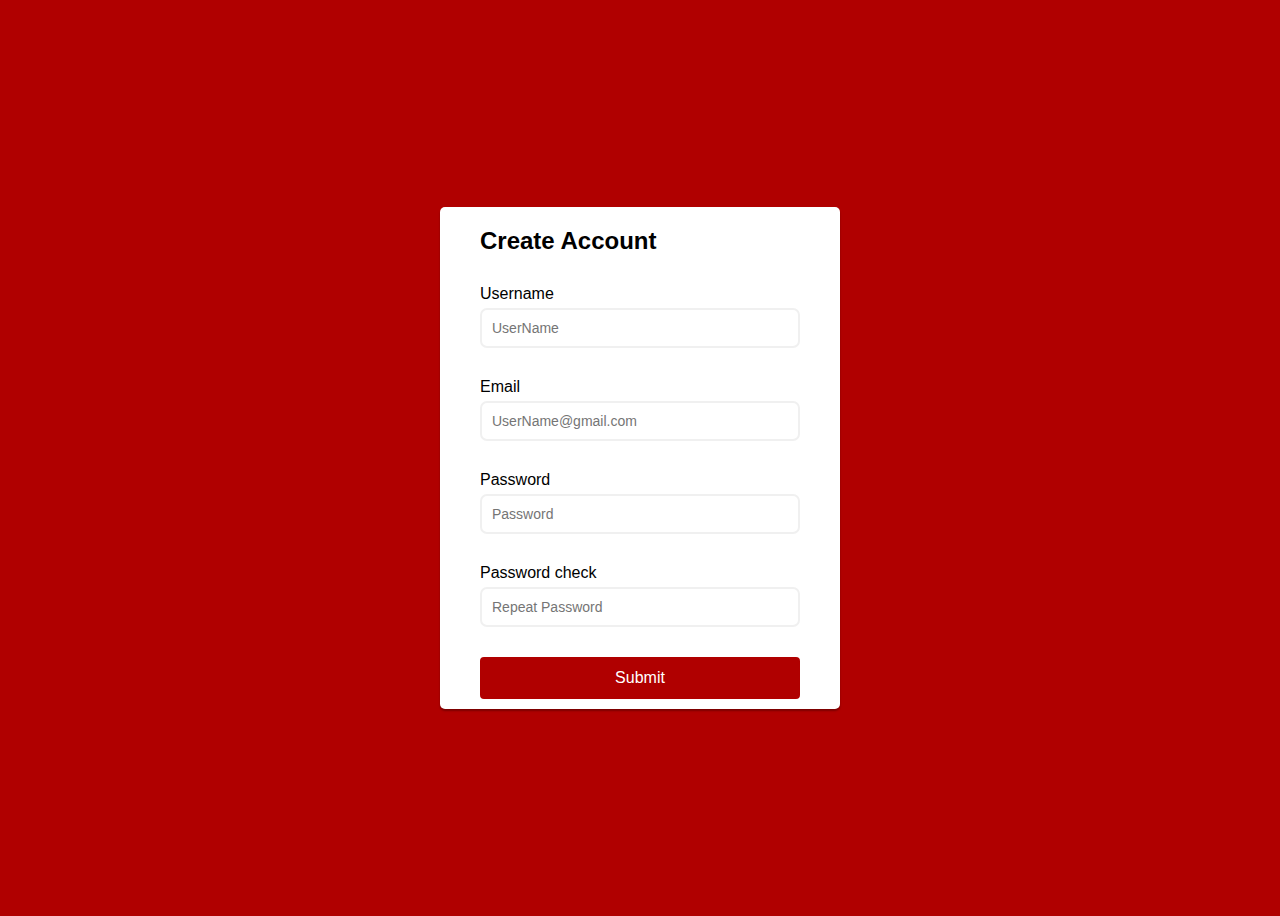
<file: LAB4TW/CreateAccount.html>
<!DOCTYPE html>
<html lang="en">
<head>
  <meta charset="UTF-8">
  <meta http-equiv="X-UA-Compatible" content="IE=edge">
  <meta name="viewport" content="width=device-width, initial-scale=1.0">
  <script src="https://cdnjs.cloudflare.com/ajax/libs/jquery/3.6.0/jquery.min.js" integrity="sha512-894YE6QWD5I59HgZOGReFYm4dnWc1Qt5NtvYSaNcOP+u1T9qYdvdihz0PPSiiqn/+/3e7Jo4EaG7TubfWGUrMQ==" crossorigin="anonymous" referrerpolicy="no-referrer"></script>
  <link rel="stylesheet" href="https://cdnjs.cloudflare.com/ajax/libs/font-awesome/5.11.2/css/all.min.css">
  <link rel="stylesheet" href="createaccount.css">
  
  <title>LemonWares</title>
</head>

<body>
  <div class="alert-succes" style="display: none"></div>
  <div class="alert-nosucces" style="display: none"> </div>
  <header>
    <div class="header"><h2>Create Account</h2></div>
    <form class="form" id="form" action="" method="post">
      <div class="form-control">
        <label> Username</label>
        <input type="text" placeholder="UserName" name="username" id="username" maxlength="30">
        <i class="fas fa-check-circle"></i>
        <i class="fas fa-exclamation-circle"></i>
        <small>Error message</small>
      </div>

      <script src="createaccount.js"></script>
   
      <div class="form-control">
        <label> Email</label>
        <input type="email" placeholder="UserName@gmail.com" name="email" id="email" maxlength="30">
        <i class="fas fa-check-circle"></i>
        <i class="fas fa-exclamation-circle"></i>
        <small>Error message</small>
      </div>

  
      <div class="form-control">
        <label> Password</label>
        <input type="password" placeholder="Password" name="password" id="password" maxlength="30">
        <i class="fas fa-check-circle"></i>
        <i class="fas fa-exclamation-circle"></i>
        <small>Error message</small>
      </div>

      
   
      <div class="form-control">
        <label> Password check</label>
        <input type="password" placeholder="Repeat Password" name="password2" id="password2">
        <i class="fas fa-check-circle"></i>
        <i class="fas fa-exclamation-circle"></i>
        <small>Error message</small>
      </div>

    
      <button type ="submit" id="submitBtn">Submit</button>
      
    </form>
  </header>
</body>
</html>
</file>
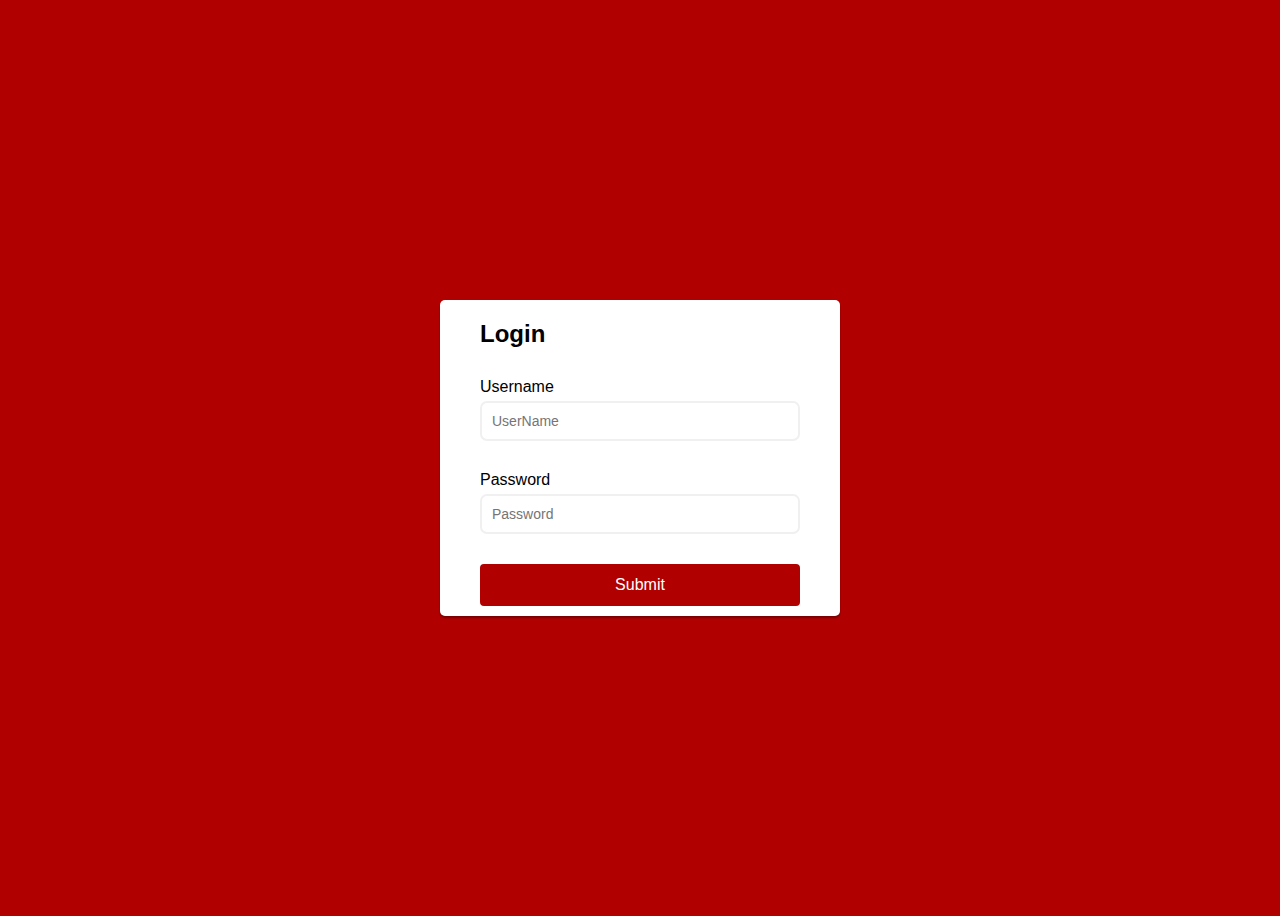
<file: LAB4TW/Login.html>
<!DOCTYPE html>
<html lang="en">
<head>
  <meta charset="UTF-8">
  <meta http-equiv="X-UA-Compatible" content="IE=edge">
  <meta name="viewport" content="width=device-width, initial-scale=1.0">
  <script src="https://cdnjs.cloudflare.com/ajax/libs/jquery/3.6.0/jquery.min.js" integrity="sha512-894YE6QWD5I59HgZOGReFYm4dnWc1Qt5NtvYSaNcOP+u1T9qYdvdihz0PPSiiqn/+/3e7Jo4EaG7TubfWGUrMQ==" crossorigin="anonymous" referrerpolicy="no-referrer"></script>
  <link rel="stylesheet" href="https://cdnjs.cloudflare.com/ajax/libs/font-awesome/5.11.2/css/all.min.css">
  <link rel="stylesheet" href="createaccount.css">
  
  <title>Cenusareasa</title>
</head>
<script src="login.js"></script>
<body>
  <div class="alert-succes" style="display: none"></div>
  <div class="alert-nosucces" style="display: none"> </div>
  <header>
    <div class="header"><h2>Login </h2></div>
    <form class="form" id="form" action="Login.php" method="POST">
      <div class="form-control">
        <label> Username</label>
        <input type="text" placeholder="UserName" name="username" id="username" maxlength="30">
        <i class="fas fa-check-circle"></i>
        <i class="fas fa-exclamation-circle"></i>
        <small>Error message</small>
      </div>

      <div class="form-control">
        <label> Password</label>
        <input type="password" placeholder="Password" name="password" id="password" maxlength="30">
        <i class="fas fa-check-circle"></i>
        <i class="fas fa-exclamation-circle"></i>
        <small>Error message</small>
      </div>
    
      <button id="submitBtn" type="submit">Submit</button>
     
    </form>
  </header>
</body>
</html>
</file>
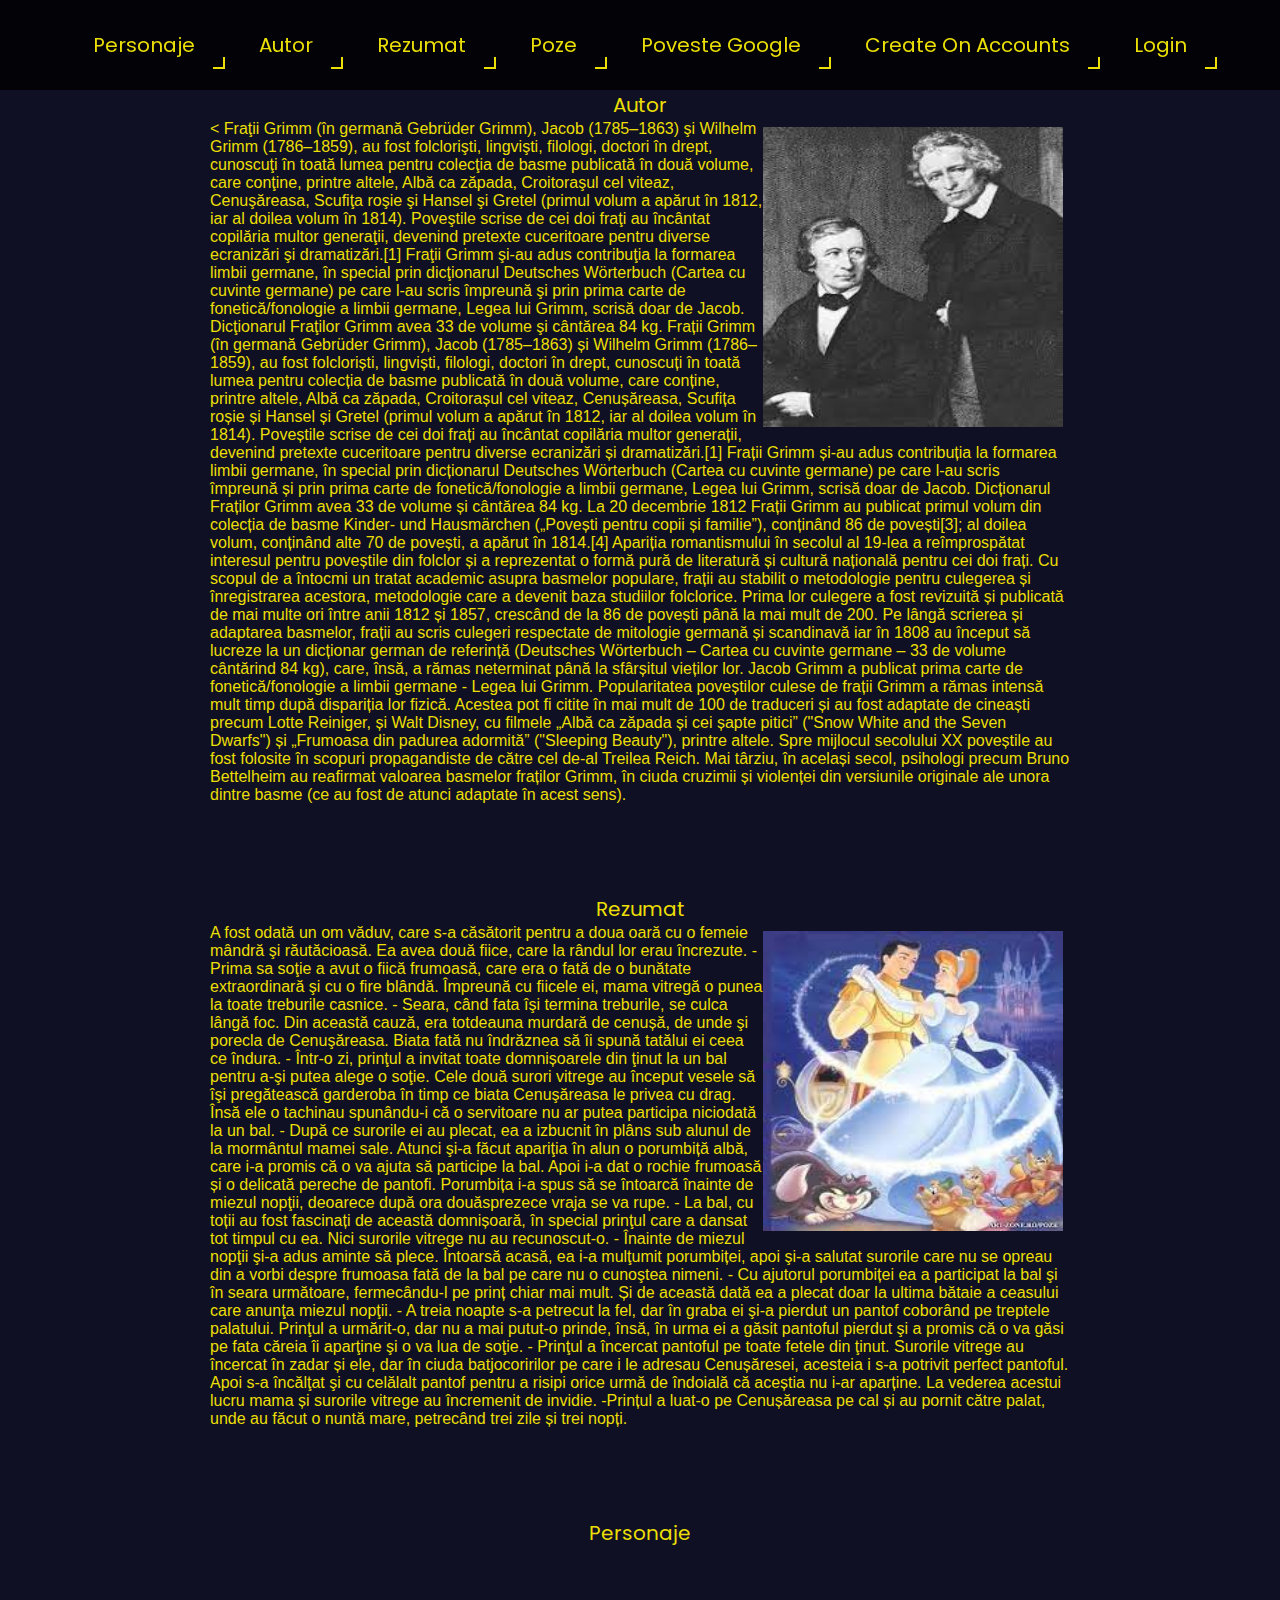
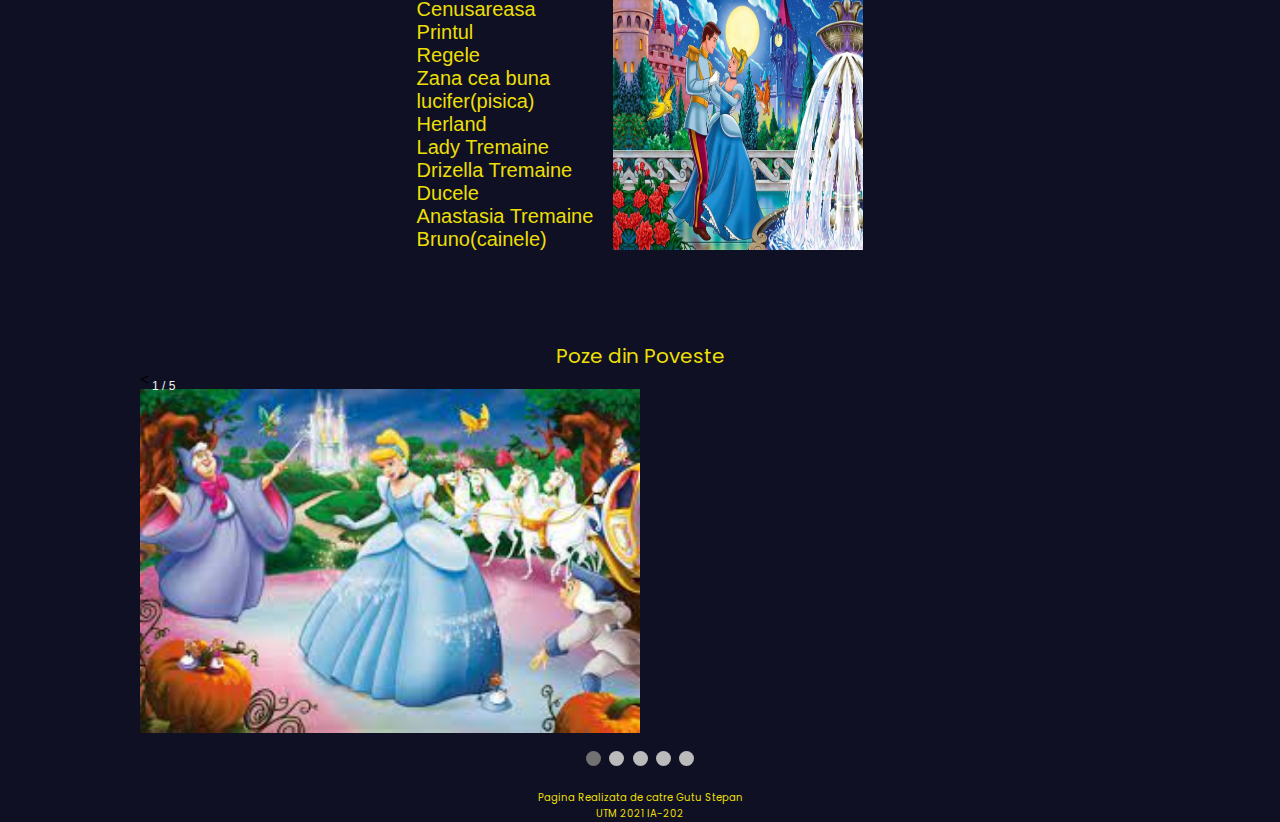
<file: LAB4TW/newpage.html>
<!DOCTYPE html>
<html lang="en">
<head>
  <meta charset="UTF-8">
  <meta http-equiv="X-UA-Compatible" content="IE=edge">
  <meta name="viewport" content="width=device-width, initial-scale=1.0">
  <link rel="stylesheet" href="newpagestyle.css">

  <link rel="preconnect" href="https://fonts.googleapis.com">
  <link rel="preconnect" href="https://fonts.gstatic.com" crossorigin>
  <link href="https://fonts.googleapis.com/css2?family=Poppins:ital,wght@0,600;1,400&display=swap" rel="stylesheet">
  <title>Cenusareasa</title>
  <link rel="shortcut icon" type="image/jpg" href="cenusareasa.jpg">
<style>
.rightimage {

  float:right;
  margin: 7px 7px 7px 0;

}

</style>

</head>
<body>
  <header>
    <nav>
      <a href="#Personaje">Personaje</a>
      <a href="#">Autor</a>
      <a href="#IDPoveste">Rezumat</a>
      <a href="#Poze">Poze</a>
      <a href="https://www.povesti-pentru-copii.com/fratii-grimm/gasca-de-aur.html">Poveste Google</a>
      <a href="CreateAccount.html">Create On Accounts</a>
      <a href="Login.html">Login</a>
    </nav>
  </header>

<div class="NewPage">

<ul>Autor</ul>

</div>

  <div id= "Autor" class="container">

   
<p>< <img src="grim1.jpg" alt="Poza" width="300" height="300" class="rightimage">
  
  Fraţii Grimm (în germană Gebrüder Grimm), Jacob (1785–1863) şi Wilhelm Grimm (1786–1859), au fost folclorişti, lingvişti, filologi, doctori în drept, cunoscuţi în toată lumea pentru colecţia de basme publicată în două volume, care conţine, printre altele, Albă ca zăpada, Croitoraşul cel viteaz, Cenuşăreasa, Scufiţa roşie şi Hansel şi Gretel (primul volum a apărut în 1812, iar al doilea volum în 1814). Poveştile scrise de cei doi fraţi au încântat copilăria multor generaţii, devenind pretexte cuceritoare pentru diverse ecranizări şi dramatizări.[1] Fraţii Grimm şi-au adus contribuţia la formarea limbii germane, în special prin dicţionarul Deutsches Wörterbuch (Cartea cu cuvinte germane) pe care l-au scris împreună şi prin prima carte de fonetică/fonologie a limbii germane, Legea lui Grimm, scrisă doar de Jacob. Dicţionarul Fraţilor Grimm avea 33 de volume şi cântărea 84 kg.
 
  Frații Grimm (în germană Gebrüder Grimm), Jacob (1785–1863) și Wilhelm Grimm (1786–1859), au fost folcloriști, lingviști, filologi, doctori în drept, cunoscuți în toată lumea pentru colecția de basme publicată în două volume, care conține, printre altele, Albă ca zăpada, Croitorașul cel viteaz, Cenușăreasa, Scufița roșie și Hansel și Gretel (primul volum a apărut în 1812, iar al doilea volum în 1814). Poveștile scrise de cei doi frați au încântat copilăria multor generații, devenind pretexte cuceritoare pentru diverse ecranizări și dramatizări.[1] Frații Grimm și-au adus contribuția la formarea limbii germane, în special prin dicționarul Deutsches Wörterbuch (Cartea cu cuvinte germane) pe care l-au scris împreună și prin prima carte de fonetică/fonologie a limbii germane, Legea lui Grimm, scrisă doar de Jacob. Dicționarul Fraților Grimm avea 33 de volume și cântărea 84 kg.
  La 20 decembrie 1812 Frații Grimm au publicat primul volum din colecția de basme Kinder- und Hausmärchen („Povești pentru copii și familie”), conținând 86 de povești[3]; al doilea volum, conținând alte 70 de povești, a apărut în 1814.[4]

Apariția romantismului în secolul al 19-lea a reîmprospătat interesul pentru poveștile din folclor și a reprezentat o formă pură de literatură și cultură națională pentru cei doi frați. Cu scopul de a întocmi un tratat academic asupra basmelor populare, frații au stabilit o metodologie pentru culegerea și înregistrarea acestora, metodologie care a devenit baza studiilor folclorice. Prima lor culegere a fost revizuită și publicată de mai multe ori între anii 1812 și 1857, crescând de la 86 de povești până la mai mult de 200. Pe lângă scrierea și adaptarea basmelor, frații au scris culegeri respectate de mitologie germană și scandinavă iar în 1808 au început să lucreze la un dicționar german de referință (Deutsches Wörterbuch – Cartea cu cuvinte germane – 33 de volume cântărind 84 kg), care, însă, a rămas neterminat până la sfârșitul vieților lor. Jacob Grimm a publicat prima carte de fonetică/fonologie a limbii germane - Legea lui Grimm.

Popularitatea poveștilor culese de frații Grimm a rămas intensă mult timp după dispariția lor fizică. Acestea pot fi citite în mai mult de 100 de traduceri și au fost adaptate de cineaști precum Lotte Reiniger, și Walt Disney, cu filmele „Albă ca zăpada și cei șapte pitici” ("Snow White and the Seven Dwarfs") și „Frumoasa din padurea adormită” ("Sleeping Beauty"), printre altele. Spre mijlocul secolului XX poveștile au fost folosite în scopuri propagandiste de către cel de-al Treilea Reich. Mai târziu, în același secol, psihologi precum Bruno Bettelheim au reafirmat valoarea basmelor fraților Grimm, în ciuda cruzimii și violenței din versiunile originale ale unora dintre basme (ce au fost de atunci adaptate în acest sens).
</p>
  </div>

  <div class="NewPage" id = "IDPoveste">

    <ul>Rezumat</ul>
    
    </div>

  <div id="Poveste" class="container">

    <p> <img src="foto/foto6.jpg" img scr="cenusareasa2.jpg" alt="Poza" width="300" height="300" class="rightimage">
      A fost odată un om văduv, care s-a căsătorit pentru a doua oară cu o femeie mândră şi răutăcioasă. Ea avea două fiice, care la rândul lor erau încrezute. 
      - Prima sa soţie a avut o fiică frumoasă, care era o fată de o bunătate extraordinară şi cu o fire blândă. Împreună cu fiicele ei, mama vitregă o punea la toate treburile casnice. 
      - Seara, când fata îşi termina treburile, se culca lângă foc. Din această cauză, era totdeauna murdară de cenușă, de unde şi porecla de Cenuşăreasa. Biata fată nu îndrăznea să îi spună tatălui ei ceea ce îndura. 
      - Într-o zi, prinţul a invitat toate domnișoarele din ţinut la un bal pentru a-şi putea alege o soţie. Cele două surori vitrege au început vesele să îşi pregătească garderoba în timp ce biata Cenuşăreasa le privea cu drag. Însă ele o tachinau spunându-i că o servitoare nu ar putea participa niciodată la un bal. 
      - După ce surorile ei au plecat, ea a izbucnit în plâns sub alunul de la mormântul mamei sale. Atunci şi-a făcut apariţia în alun o porumbiță albă, care i-a promis că o va ajuta să participe la bal. Apoi i-a dat o rochie frumoasă și o delicată pereche de pantofi. Porumbița i-a spus să se întoarcă înainte de miezul nopţii, deoarece după ora douăsprezece vraja se va rupe. 
      - La bal, cu toții au fost fascinați de această domnișoară, în special prinţul care a dansat tot timpul cu ea. Nici surorile vitrege nu au recunoscut-o. 
      - Înainte de miezul nopţii şi-a adus aminte să plece. Întoarsă acasă, ea i-a mulţumit porumbiței, apoi şi-a salutat surorile care nu se opreau din a vorbi despre frumoasa fată de la bal pe care nu o cunoştea nimeni. 
      - Cu ajutorul porumbiței ea a participat la bal şi în seara următoare, fermecându-l pe prinț chiar mai mult. Și de această dată ea a plecat doar la ultima bătaie a ceasului care anunţa miezul nopţii. 
      - A treia noapte s-a petrecut la fel, dar în graba ei şi-a pierdut un pantof coborând pe treptele palatului. Prinţul a urmărit-o, dar nu a mai putut-o prinde, însă, în urma ei a găsit pantoful pierdut şi a promis că o va găsi pe fata căreia îi aparţine şi o va lua de soţie. 
      - Prinţul a încercat pantoful pe toate fetele din ţinut. Surorile vitrege au încercat în zadar și ele, dar în ciuda batjocoririlor pe care i le adresau Cenușăresei, acesteia i s-a potrivit perfect pantoful. Apoi s-a încălţat şi cu celălalt pantof pentru a risipi orice urmă de îndoială că aceștia nu i-ar aparține. La vederea acestui lucru mama și surorile vitrege au încremenit de invidie. 
      -Prințul a luat-o pe Cenușăreasa pe cal și au pornit către palat, unde au făcut o nuntă mare, petrecând trei zile și trei nopți.
    
    
</p>
</div>
<div class="NewPage">

  <ul>Personaje</ul>
  
  </div>

<div id="Personaje" class="container">
  <ul>
   <li>Cenusareasa</li>
   <li>Printul</li>
   <li>Regele</li>
   <li>Zana cea buna</li>
   <li>lucifer(pisica)</li>
   <li>Herland</li>
   <li>Lady Tremaine</li>
   <li>Drizella Tremaine</li>
   <li>Ducele</li>
   <li>Anastasia Tremaine</li>
   <li>Bruno(cainele)</li>

  </ul>
  
  <img src="foto/foto1.jpg" alt="Imagine"
   class="img">
    </div>
<div class="NewPage" id = "poze">

  <ul>Poze din Poveste</ul>
  
  </div>

      </style>

      
      <div class="slideshow-container">
      
      <
      <div class="mySlides fade">
        <div class="numbertext">1 / 5</div>
        <img src="foto/foto.jpg" style="width:50%">
        
      </div>
      
      <div class="mySlides fade">
        <div class="numbertext">2 / 5</div>
        <img src="foto/foto.jpg " style="width:50%">
        
      </div>
      
      
      <div class="mySlides fade">
          <div class="numbertext">3 / 5</div>
          <img src="foto/foto4.jpg" style="width:50%">
          
        </div>
        <div class="mySlides fade">
          <div class="numbertext">4 / 5</div>
          <img src="foto/foto5.jpg" style="width:50%">
          
        </div>
        <div class="mySlides fade">
          <div class="numbertext">5 / 5</div>
          <img src="foto/foto6.jpg" style="width:50%">
          
        </div>
      
     
      </div>
      <br>
      
      <div style="text-align:center">
        <span class="dot" onclick="currentSlide(1)"></span> 
        <span class="dot" onclick="currentSlide(2)"></span> 
        <span class="dot" onclick="currentSlide(3)"></span> 
        <span class="dot" onclick="currentSlide(4)"></span> 
        <span class="dot" onclick="currentSlide(5)"></span> 
      </div>
      
      <script>
      var slideIndex = 1;
      showSlides(slideIndex);
      
      function plusSlides(n) {
        showSlides(slideIndex += n);
      }
      
      function currentSlide(n) {
        showSlides(slideIndex = n);
      }
      
      function showSlides(n) {
        var i;
        var slides = document.getElementsByClassName("mySlides");
        var dots = document.getElementsByClassName("dot");
        if (n > slides.length) {slideIndex = 1}    
        if (n < 1) {slideIndex = slides.length}
        for (i = 0; i < slides.length; i++) {
            slides[i].style.display = "none";  
        }
        for (i = 0; i < dots.length; i++) {
            dots[i].className = dots[i].className.replace(" active", "");
        }
        slides[slideIndex-1].style.display = "block";  
        dots[slideIndex-1].className += " active";
      }
      </script>


      <footer>
        <ul class="foter">Pagina Realizata de catre Gutu Stepan</ul>
        <ul class="footer">UTM 2021 IA-202</ul>
      </footer>
</body>
</html>
</file>
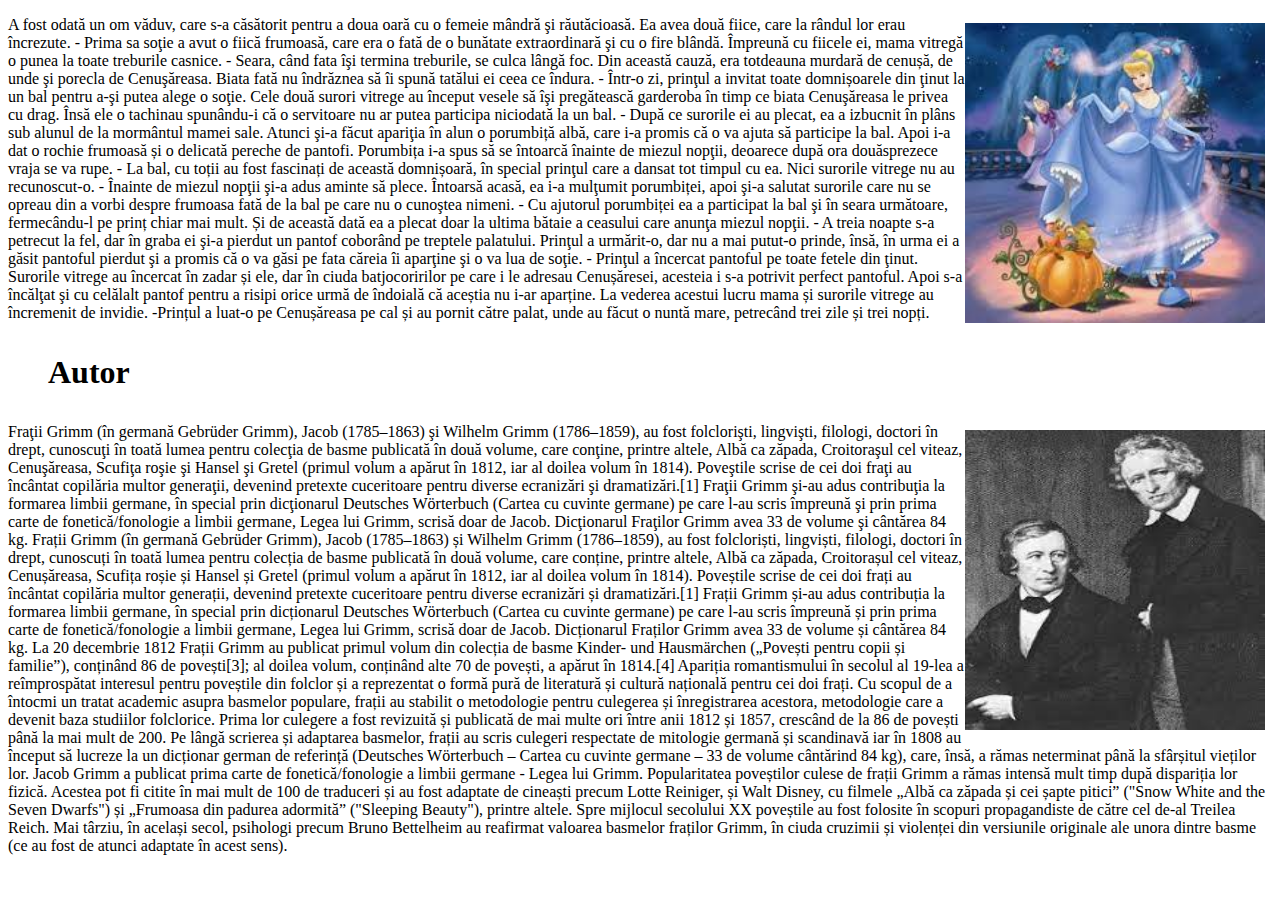
<file: web exemplarul 1/Pasul1.html>
<!DOCTYPE html>
<html lang="en">
<head>
  <meta charset="UTF-8">
  <meta http-equiv="X-UA-Compatible" content="IE=edge">
  <meta name="viewport" content="width=device-width, initial-scale=1.0">
  <title>Cenusareasa</title>
  <link rel="shortcut icon" type="image/png" href="cenusareasa.jpg">
  <style>
    .rightimage { 
      float:right;
      margin: 7px 7px 7px 0;
    }
    </style>
</head>
<body>
  
  <p> <img src="images1.jpg" alt="Poza" width="300" height="300" class="rightimage">
    A fost odată un om văduv, care s-a căsătorit pentru a doua oară cu o femeie mândră şi răutăcioasă. Ea avea două fiice, care la rândul lor erau încrezute. 
    - Prima sa soţie a avut o fiică frumoasă, care era o fată de o bunătate extraordinară şi cu o fire blândă. Împreună cu fiicele ei, mama vitregă o punea la toate treburile casnice. 
    - Seara, când fata îşi termina treburile, se culca lângă foc. Din această cauză, era totdeauna murdară de cenușă, de unde şi porecla de Cenuşăreasa. Biata fată nu îndrăznea să îi spună tatălui ei ceea ce îndura. 
    - Într-o zi, prinţul a invitat toate domnișoarele din ţinut la un bal pentru a-şi putea alege o soţie. Cele două surori vitrege au început vesele să îşi pregătească garderoba în timp ce biata Cenuşăreasa le privea cu drag. Însă ele o tachinau spunându-i că o servitoare nu ar putea participa niciodată la un bal. 
    - După ce surorile ei au plecat, ea a izbucnit în plâns sub alunul de la mormântul mamei sale. Atunci şi-a făcut apariţia în alun o porumbiță albă, care i-a promis că o va ajuta să participe la bal. Apoi i-a dat o rochie frumoasă și o delicată pereche de pantofi. Porumbița i-a spus să se întoarcă înainte de miezul nopţii, deoarece după ora douăsprezece vraja se va rupe. 
    - La bal, cu toții au fost fascinați de această domnișoară, în special prinţul care a dansat tot timpul cu ea. Nici surorile vitrege nu au recunoscut-o. 
    - Înainte de miezul nopţii şi-a adus aminte să plece. Întoarsă acasă, ea i-a mulţumit porumbiței, apoi şi-a salutat surorile care nu se opreau din a vorbi despre frumoasa fată de la bal pe care nu o cunoştea nimeni. 
    - Cu ajutorul porumbiței ea a participat la bal şi în seara următoare, fermecându-l pe prinț chiar mai mult. Și de această dată ea a plecat doar la ultima bătaie a ceasului care anunţa miezul nopţii. 
    - A treia noapte s-a petrecut la fel, dar în graba ei şi-a pierdut un pantof coborând pe treptele palatului. Prinţul a urmărit-o, dar nu a mai putut-o prinde, însă, în urma ei a găsit pantoful pierdut şi a promis că o va găsi pe fata căreia îi aparţine şi o va lua de soţie. 
    - Prinţul a încercat pantoful pe toate fetele din ţinut. Surorile vitrege au încercat în zadar și ele, dar în ciuda batjocoririlor pe care i le adresau Cenușăresei, acesteia i s-a potrivit perfect pantoful. Apoi s-a încălţat şi cu celălalt pantof pentru a risipi orice urmă de îndoială că aceștia nu i-ar aparține. La vederea acestui lucru mama și surorile vitrege au încremenit de invidie. 
    -Prințul a luat-o pe Cenușăreasa pe cal și au pornit către palat, unde au făcut o nuntă mare, petrecând trei zile și trei nopți.
  
  </p>
  </div>

  <div class="NewPage" id = "IDPoveste">

    <h1><ul>Autor</ul></h1>
    
    </div>

  <div id="Poveste" class="container">


<p> <img src="grim1.jpg" alt="Poza" width="300" height="300" class="rightimage">
  Fraţii Grimm (în germană Gebrüder Grimm), Jacob (1785–1863) şi Wilhelm Grimm (1786–1859), au fost folclorişti, lingvişti, filologi, doctori în drept, cunoscuţi în toată lumea pentru colecţia de basme publicată în două volume, care conţine, printre altele, Albă ca zăpada, Croitoraşul cel viteaz, Cenuşăreasa, Scufiţa roşie şi Hansel şi Gretel (primul volum a apărut în 1812, iar al doilea volum în 1814). Poveştile scrise de cei doi fraţi au încântat copilăria multor generaţii, devenind pretexte cuceritoare pentru diverse ecranizări şi dramatizări.[1] Fraţii Grimm şi-au adus contribuţia la formarea limbii germane, în special prin dicţionarul Deutsches Wörterbuch (Cartea cu cuvinte germane) pe care l-au scris împreună şi prin prima carte de fonetică/fonologie a limbii germane, Legea lui Grimm, scrisă doar de Jacob. Dicţionarul Fraţilor Grimm avea 33 de volume şi cântărea 84 kg.
 
  Frații Grimm (în germană Gebrüder Grimm), Jacob (1785–1863) și Wilhelm Grimm (1786–1859), au fost folcloriști, lingviști, filologi, doctori în drept, cunoscuți în toată lumea pentru colecția de basme publicată în două volume, care conține, printre altele, Albă ca zăpada, Croitorașul cel viteaz, Cenușăreasa, Scufița roșie și Hansel și Gretel (primul volum a apărut în 1812, iar al doilea volum în 1814). Poveștile scrise de cei doi frați au încântat copilăria multor generații, devenind pretexte cuceritoare pentru diverse ecranizări și dramatizări.[1] Frații Grimm și-au adus contribuția la formarea limbii germane, în special prin dicționarul Deutsches Wörterbuch (Cartea cu cuvinte germane) pe care l-au scris împreună și prin prima carte de fonetică/fonologie a limbii germane, Legea lui Grimm, scrisă doar de Jacob. Dicționarul Fraților Grimm avea 33 de volume și cântărea 84 kg.
  La 20 decembrie 1812 Frații Grimm au publicat primul volum din colecția de basme Kinder- und Hausmärchen („Povești pentru copii și familie”), conținând 86 de povești[3]; al doilea volum, conținând alte 70 de povești, a apărut în 1814.[4]

Apariția romantismului în secolul al 19-lea a reîmprospătat interesul pentru poveștile din folclor și a reprezentat o formă pură de literatură și cultură națională pentru cei doi frați. Cu scopul de a întocmi un tratat academic asupra basmelor populare, frații au stabilit o metodologie pentru culegerea și înregistrarea acestora, metodologie care a devenit baza studiilor folclorice. Prima lor culegere a fost revizuită și publicată de mai multe ori între anii 1812 și 1857, crescând de la 86 de povești până la mai mult de 200. Pe lângă scrierea și adaptarea basmelor, frații au scris culegeri respectate de mitologie germană și scandinavă iar în 1808 au început să lucreze la un dicționar german de referință (Deutsches Wörterbuch – Cartea cu cuvinte germane – 33 de volume cântărind 84 kg), care, însă, a rămas neterminat până la sfârșitul vieților lor. Jacob Grimm a publicat prima carte de fonetică/fonologie a limbii germane - Legea lui Grimm.

Popularitatea poveștilor culese de frații Grimm a rămas intensă mult timp după dispariția lor fizică. Acestea pot fi citite în mai mult de 100 de traduceri și au fost adaptate de cineaști precum Lotte Reiniger, și Walt Disney, cu filmele „Albă ca zăpada și cei șapte pitici” ("Snow White and the Seven Dwarfs") și „Frumoasa din padurea adormită” ("Sleeping Beauty"), printre altele. Spre mijlocul secolului XX poveștile au fost folosite în scopuri propagandiste de către cel de-al Treilea Reich. Mai târziu, în același secol, psihologi precum Bruno Bettelheim au reafirmat valoarea basmelor fraților Grimm, în ciuda cruzimii și violenței din versiunile originale ale unora dintre basme (ce au fost de atunci adaptate în acest sens).
</p>

  </div>


</body>
</html>
</file>
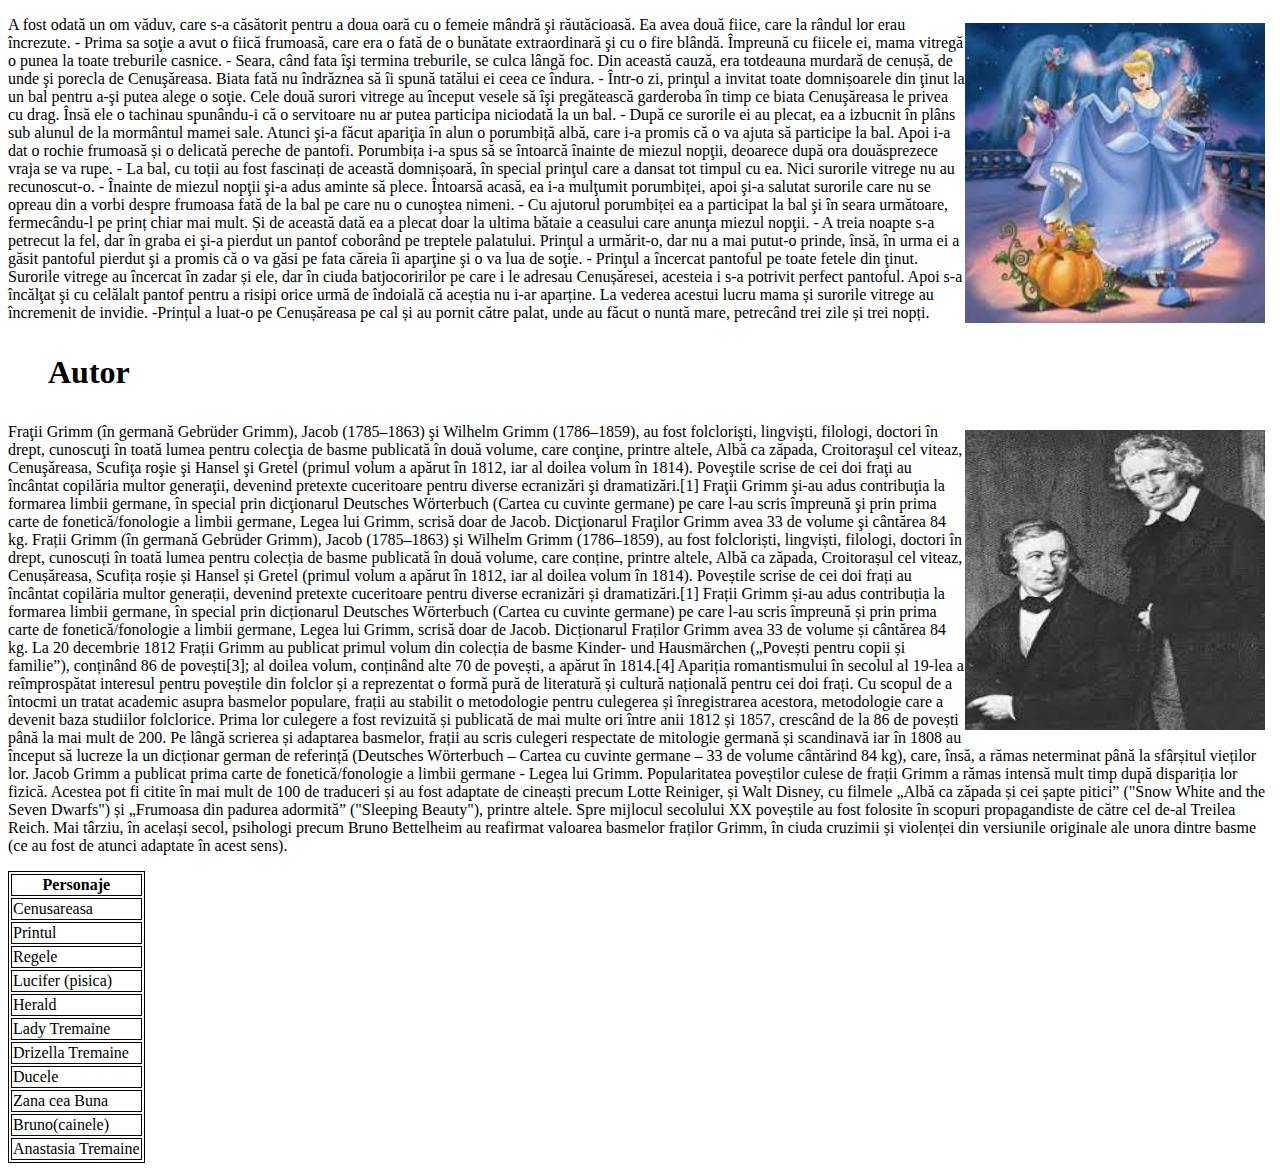
<file: web exemplarul 1/Pasul3.html>
<!DOCTYPE html>
<html lang="en">
<head>
  <meta charset="UTF-8">
  <meta http-equiv="X-UA-Compatible" content="IE=edge">
  <meta name="viewport" content="width=device-width, initial-scale=1.0">
  <title>Cenusareasa</title>
  <link rel="shortcut icon" type="image/png" href="cenusareasa.jpg">
  <style>
    .rightimage { 
      float:right;
      margin: 7px 7px 7px 0;
    }
    table, th, td {
  border:1px solid black;
}
    </style>
</head>
<body>
   
  <p> <img src="images1.jpg" alt="Poza" width="300" height="300" class="rightimage">
    A fost odată un om văduv, care s-a căsătorit pentru a doua oară cu o femeie mândră şi răutăcioasă. Ea avea două fiice, care la rândul lor erau încrezute. 
    - Prima sa soţie a avut o fiică frumoasă, care era o fată de o bunătate extraordinară şi cu o fire blândă. Împreună cu fiicele ei, mama vitregă o punea la toate treburile casnice. 
    - Seara, când fata îşi termina treburile, se culca lângă foc. Din această cauză, era totdeauna murdară de cenușă, de unde şi porecla de Cenuşăreasa. Biata fată nu îndrăznea să îi spună tatălui ei ceea ce îndura. 
    - Într-o zi, prinţul a invitat toate domnișoarele din ţinut la un bal pentru a-şi putea alege o soţie. Cele două surori vitrege au început vesele să îşi pregătească garderoba în timp ce biata Cenuşăreasa le privea cu drag. Însă ele o tachinau spunându-i că o servitoare nu ar putea participa niciodată la un bal. 
    - După ce surorile ei au plecat, ea a izbucnit în plâns sub alunul de la mormântul mamei sale. Atunci şi-a făcut apariţia în alun o porumbiță albă, care i-a promis că o va ajuta să participe la bal. Apoi i-a dat o rochie frumoasă și o delicată pereche de pantofi. Porumbița i-a spus să se întoarcă înainte de miezul nopţii, deoarece după ora douăsprezece vraja se va rupe. 
    - La bal, cu toții au fost fascinați de această domnișoară, în special prinţul care a dansat tot timpul cu ea. Nici surorile vitrege nu au recunoscut-o. 
    - Înainte de miezul nopţii şi-a adus aminte să plece. Întoarsă acasă, ea i-a mulţumit porumbiței, apoi şi-a salutat surorile care nu se opreau din a vorbi despre frumoasa fată de la bal pe care nu o cunoştea nimeni. 
    - Cu ajutorul porumbiței ea a participat la bal şi în seara următoare, fermecându-l pe prinț chiar mai mult. Și de această dată ea a plecat doar la ultima bătaie a ceasului care anunţa miezul nopţii. 
    - A treia noapte s-a petrecut la fel, dar în graba ei şi-a pierdut un pantof coborând pe treptele palatului. Prinţul a urmărit-o, dar nu a mai putut-o prinde, însă, în urma ei a găsit pantoful pierdut şi a promis că o va găsi pe fata căreia îi aparţine şi o va lua de soţie. 
    - Prinţul a încercat pantoful pe toate fetele din ţinut. Surorile vitrege au încercat în zadar și ele, dar în ciuda batjocoririlor pe care i le adresau Cenușăresei, acesteia i s-a potrivit perfect pantoful. Apoi s-a încălţat şi cu celălalt pantof pentru a risipi orice urmă de îndoială că aceștia nu i-ar aparține. La vederea acestui lucru mama și surorile vitrege au încremenit de invidie. 
    -Prințul a luat-o pe Cenușăreasa pe cal și au pornit către palat, unde au făcut o nuntă mare, petrecând trei zile și trei nopți.
  
  </p>

  </div>

  <div class="NewPage" id = "IDPoveste">

    <h1><ul>Autor</ul></h1>
    
    </div>

  <div id="Poveste" class="container">

    <p> <img src="grim1.jpg" alt="Poza" width="300" height="300" class="rightimage">
      Fraţii Grimm (în germană Gebrüder Grimm), Jacob (1785–1863) şi Wilhelm Grimm (1786–1859), au fost folclorişti, lingvişti, filologi, doctori în drept, cunoscuţi în toată lumea pentru colecţia de basme publicată în două volume, care conţine, printre altele, Albă ca zăpada, Croitoraşul cel viteaz, Cenuşăreasa, Scufiţa roşie şi Hansel şi Gretel (primul volum a apărut în 1812, iar al doilea volum în 1814). Poveştile scrise de cei doi fraţi au încântat copilăria multor generaţii, devenind pretexte cuceritoare pentru diverse ecranizări şi dramatizări.[1] Fraţii Grimm şi-au adus contribuţia la formarea limbii germane, în special prin dicţionarul Deutsches Wörterbuch (Cartea cu cuvinte germane) pe care l-au scris împreună şi prin prima carte de fonetică/fonologie a limbii germane, Legea lui Grimm, scrisă doar de Jacob. Dicţionarul Fraţilor Grimm avea 33 de volume şi cântărea 84 kg.
     
      Frații Grimm (în germană Gebrüder Grimm), Jacob (1785–1863) și Wilhelm Grimm (1786–1859), au fost folcloriști, lingviști, filologi, doctori în drept, cunoscuți în toată lumea pentru colecția de basme publicată în două volume, care conține, printre altele, Albă ca zăpada, Croitorașul cel viteaz, Cenușăreasa, Scufița roșie și Hansel și Gretel (primul volum a apărut în 1812, iar al doilea volum în 1814). Poveștile scrise de cei doi frați au încântat copilăria multor generații, devenind pretexte cuceritoare pentru diverse ecranizări și dramatizări.[1] Frații Grimm și-au adus contribuția la formarea limbii germane, în special prin dicționarul Deutsches Wörterbuch (Cartea cu cuvinte germane) pe care l-au scris împreună și prin prima carte de fonetică/fonologie a limbii germane, Legea lui Grimm, scrisă doar de Jacob. Dicționarul Fraților Grimm avea 33 de volume și cântărea 84 kg.
      La 20 decembrie 1812 Frații Grimm au publicat primul volum din colecția de basme Kinder- und Hausmärchen („Povești pentru copii și familie”), conținând 86 de povești[3]; al doilea volum, conținând alte 70 de povești, a apărut în 1814.[4]
    
    Apariția romantismului în secolul al 19-lea a reîmprospătat interesul pentru poveștile din folclor și a reprezentat o formă pură de literatură și cultură națională pentru cei doi frați. Cu scopul de a întocmi un tratat academic asupra basmelor populare, frații au stabilit o metodologie pentru culegerea și înregistrarea acestora, metodologie care a devenit baza studiilor folclorice. Prima lor culegere a fost revizuită și publicată de mai multe ori între anii 1812 și 1857, crescând de la 86 de povești până la mai mult de 200. Pe lângă scrierea și adaptarea basmelor, frații au scris culegeri respectate de mitologie germană și scandinavă iar în 1808 au început să lucreze la un dicționar german de referință (Deutsches Wörterbuch – Cartea cu cuvinte germane – 33 de volume cântărind 84 kg), care, însă, a rămas neterminat până la sfârșitul vieților lor. Jacob Grimm a publicat prima carte de fonetică/fonologie a limbii germane - Legea lui Grimm.
    
    Popularitatea poveștilor culese de frații Grimm a rămas intensă mult timp după dispariția lor fizică. Acestea pot fi citite în mai mult de 100 de traduceri și au fost adaptate de cineaști precum Lotte Reiniger, și Walt Disney, cu filmele „Albă ca zăpada și cei șapte pitici” ("Snow White and the Seven Dwarfs") și „Frumoasa din padurea adormită” ("Sleeping Beauty"), printre altele. Spre mijlocul secolului XX poveștile au fost folosite în scopuri propagandiste de către cel de-al Treilea Reich. Mai târziu, în același secol, psihologi precum Bruno Bettelheim au reafirmat valoarea basmelor fraților Grimm, în ciuda cruzimii și violenței din versiunile originale ale unora dintre basme (ce au fost de atunci adaptate în acest sens).
    </p>
</div>  
<div class="container">
  <table>
    <tr>
      <th>Personaje</th>
    </tr>
    <tr>
      <td>Cenusareasa</td>
    </tr>
    <tr>
      <td>Printul</td>
    </tr>
  
    <tr>
      <td>Regele</td>
    </tr>
    <tr>
      <td>Lucifer (pisica)</td>
    </tr>
    <tr>
      <td>Herald</td>
    </tr>
    <tr>
      <td>Lady Tremaine</td>
    </tr>
    <tr>
      <td>Drizella Tremaine</td>
    </tr>
    <tr>
      <td>Ducele</td>
    </tr>
    <tr>
      <td>Zana cea Buna</td>
    </tr> 
    <tr>
      <td>Bruno(cainele)</td>
    </tr>
    <tr>
      <td>Anastasia Tremaine</td>
    </tr>
  </table>
  </div>
  </div>
</body>
</html>
</file>
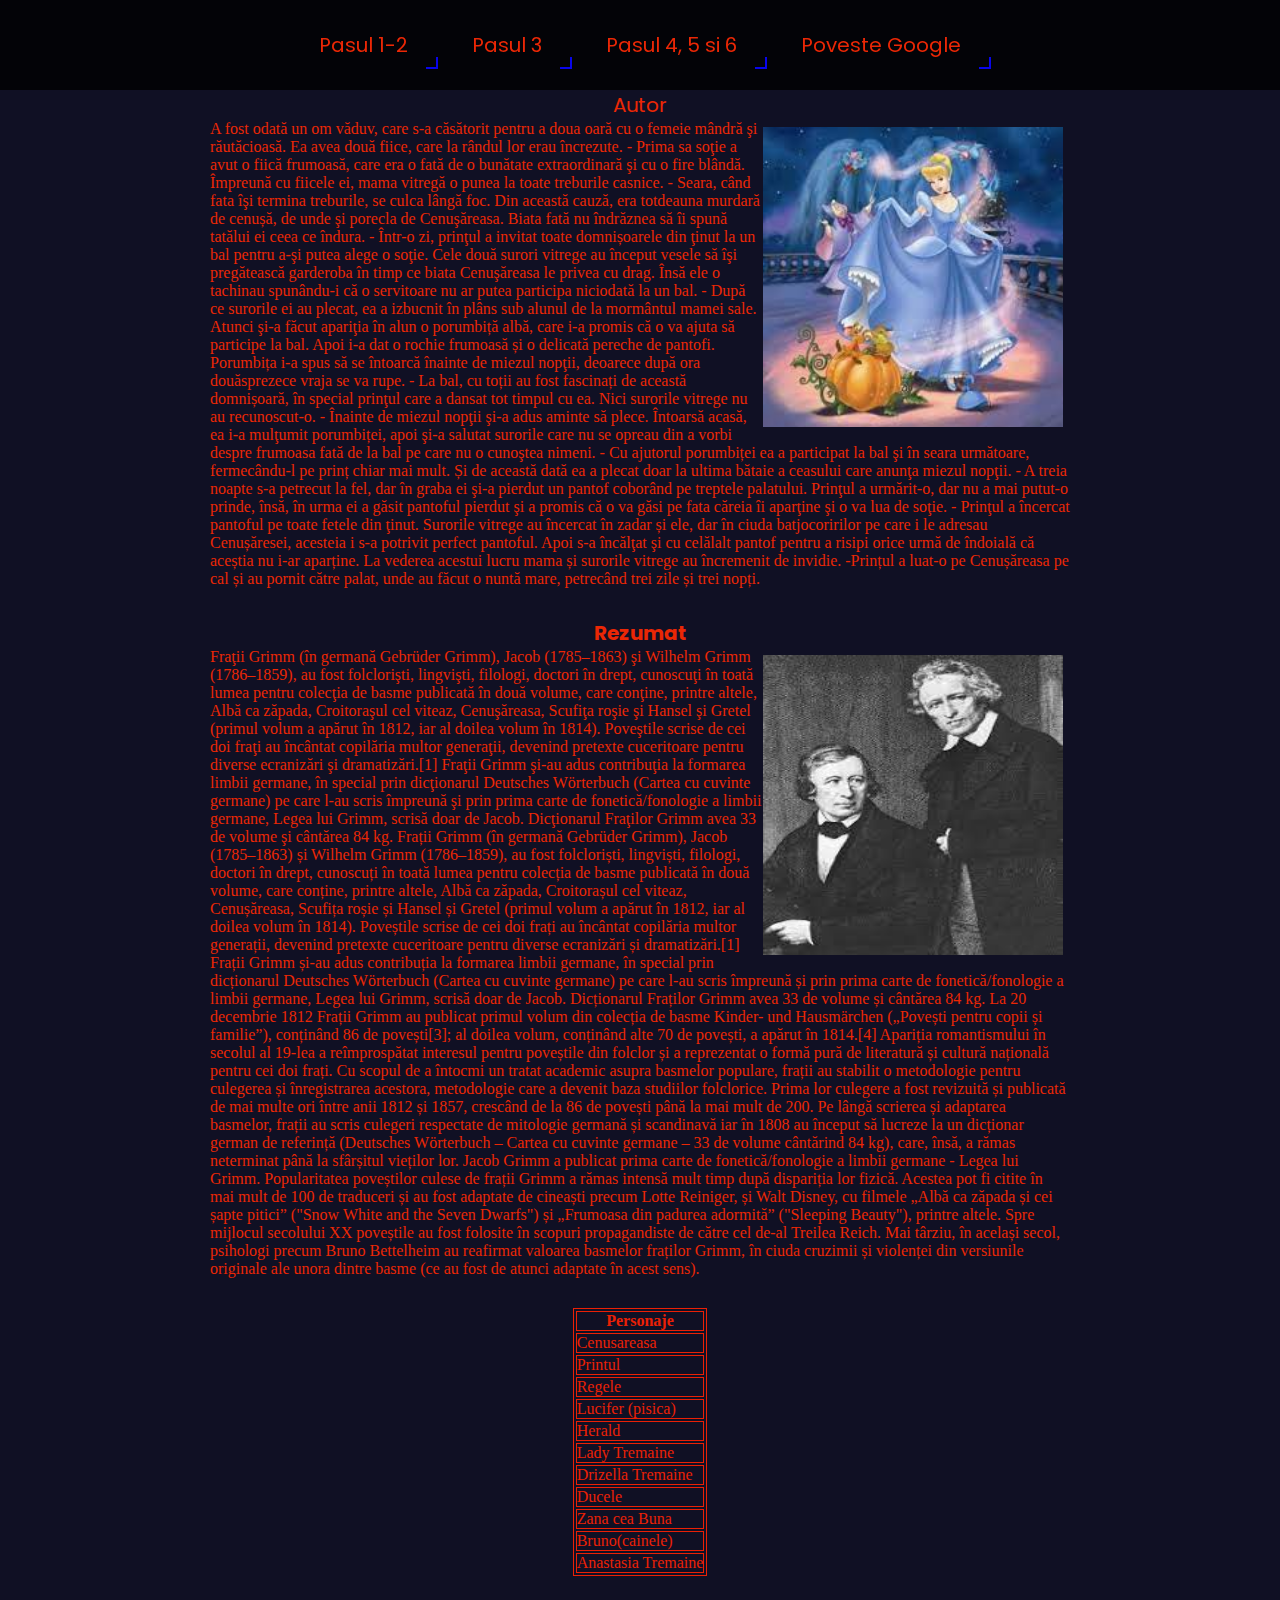
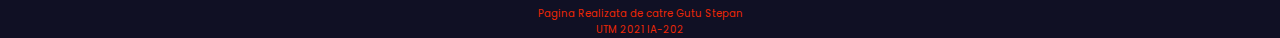
<file: web exemplarul 1/Pasul4-5.html>
<!DOCTYPE html>
<html lang="en">
<head>
  <meta charset="UTF-8">
  <meta http-equiv="X-UA-Compatible" content="IE=edge">
  <meta name="viewport" content="width=device-width, initial-scale=1.0">
  <title>Cenusareasa</title>
  <link rel="shortcut icon" type="image/png" href="cenusareasa.jpg">
  <link rel="stylesheet" href="Pasul4-5.css">
  <link rel="preconnect" href="https://fonts.googleapis.com">
  <link rel="preconnect" href="https://fonts.gstatic.com" crossorigin>
  <link href="https://fonts.googleapis.com/css2?family=Poppins:ital,wght@0,600;1,400&display=swap" rel="stylesheet">
  <style>
    .rightimage { 
      float:right;
      margin: 7px 7px 7px 0;
    }
    table, th, td {
  border:1px solid #eb2005;;
  color: #eb2005;
}
    </style>
</head>
<body>

  <header>
    <nav>
      <a href="Pasul1.html">Pasul 1-2</a>
      <a href="Pasul3.html">Pasul 3</a>
      <a href="Pasul4-5.html">Pasul 4, 5 si 6</a>
      <a href="https://www.povesti-pentru-copii.com/fratii-grimm/cenusareasa.html">Poveste Google</a>
    </nav>
  </header> 
  <div class="NewPage2">

    <ul>Autor</ul>
    
    </div>

 <div class="container">
  <p> <img src="images1.jpg" alt="Poza" width="300" height="300" class="rightimage">
    A fost odată un om văduv, care s-a căsătorit pentru a doua oară cu o femeie mândră şi răutăcioasă. Ea avea două fiice, care la rândul lor erau încrezute. 
    - Prima sa soţie a avut o fiică frumoasă, care era o fată de o bunătate extraordinară şi cu o fire blândă. Împreună cu fiicele ei, mama vitregă o punea la toate treburile casnice. 
    - Seara, când fata îşi termina treburile, se culca lângă foc. Din această cauză, era totdeauna murdară de cenușă, de unde şi porecla de Cenuşăreasa. Biata fată nu îndrăznea să îi spună tatălui ei ceea ce îndura. 
    - Într-o zi, prinţul a invitat toate domnișoarele din ţinut la un bal pentru a-şi putea alege o soţie. Cele două surori vitrege au început vesele să îşi pregătească garderoba în timp ce biata Cenuşăreasa le privea cu drag. Însă ele o tachinau spunându-i că o servitoare nu ar putea participa niciodată la un bal. 
    - După ce surorile ei au plecat, ea a izbucnit în plâns sub alunul de la mormântul mamei sale. Atunci şi-a făcut apariţia în alun o porumbiță albă, care i-a promis că o va ajuta să participe la bal. Apoi i-a dat o rochie frumoasă și o delicată pereche de pantofi. Porumbița i-a spus să se întoarcă înainte de miezul nopţii, deoarece după ora douăsprezece vraja se va rupe. 
    - La bal, cu toții au fost fascinați de această domnișoară, în special prinţul care a dansat tot timpul cu ea. Nici surorile vitrege nu au recunoscut-o. 
    - Înainte de miezul nopţii şi-a adus aminte să plece. Întoarsă acasă, ea i-a mulţumit porumbiței, apoi şi-a salutat surorile care nu se opreau din a vorbi despre frumoasa fată de la bal pe care nu o cunoştea nimeni. 
    - Cu ajutorul porumbiței ea a participat la bal şi în seara următoare, fermecându-l pe prinț chiar mai mult. Și de această dată ea a plecat doar la ultima bătaie a ceasului care anunţa miezul nopţii. 
    - A treia noapte s-a petrecut la fel, dar în graba ei şi-a pierdut un pantof coborând pe treptele palatului. Prinţul a urmărit-o, dar nu a mai putut-o prinde, însă, în urma ei a găsit pantoful pierdut şi a promis că o va găsi pe fata căreia îi aparţine şi o va lua de soţie. 
    - Prinţul a încercat pantoful pe toate fetele din ţinut. Surorile vitrege au încercat în zadar și ele, dar în ciuda batjocoririlor pe care i le adresau Cenușăresei, acesteia i s-a potrivit perfect pantoful. Apoi s-a încălţat şi cu celălalt pantof pentru a risipi orice urmă de îndoială că aceștia nu i-ar aparține. La vederea acestui lucru mama și surorile vitrege au încremenit de invidie. 
    -Prințul a luat-o pe Cenușăreasa pe cal și au pornit către palat, unde au făcut o nuntă mare, petrecând trei zile și trei nopți.
  
  
  </p>
  </div>

  <div class="NewPage" id = "IDPoveste">

    <h1><ul>Rezumat</ul></h1>
    
    </div>

  <div class="container" >


<p> <img src="grim1.jpg" alt="Poza" width="300" height="300" class="rightimage">
  Fraţii Grimm (în germană Gebrüder Grimm), Jacob (1785–1863) şi Wilhelm Grimm (1786–1859), au fost folclorişti, lingvişti, filologi, doctori în drept, cunoscuţi în toată lumea pentru colecţia de basme publicată în două volume, care conţine, printre altele, Albă ca zăpada, Croitoraşul cel viteaz, Cenuşăreasa, Scufiţa roşie şi Hansel şi Gretel (primul volum a apărut în 1812, iar al doilea volum în 1814). Poveştile scrise de cei doi fraţi au încântat copilăria multor generaţii, devenind pretexte cuceritoare pentru diverse ecranizări şi dramatizări.[1] Fraţii Grimm şi-au adus contribuţia la formarea limbii germane, în special prin dicţionarul Deutsches Wörterbuch (Cartea cu cuvinte germane) pe care l-au scris împreună şi prin prima carte de fonetică/fonologie a limbii germane, Legea lui Grimm, scrisă doar de Jacob. Dicţionarul Fraţilor Grimm avea 33 de volume şi cântărea 84 kg.
 
  Frații Grimm (în germană Gebrüder Grimm), Jacob (1785–1863) și Wilhelm Grimm (1786–1859), au fost folcloriști, lingviști, filologi, doctori în drept, cunoscuți în toată lumea pentru colecția de basme publicată în două volume, care conține, printre altele, Albă ca zăpada, Croitorașul cel viteaz, Cenușăreasa, Scufița roșie și Hansel și Gretel (primul volum a apărut în 1812, iar al doilea volum în 1814). Poveștile scrise de cei doi frați au încântat copilăria multor generații, devenind pretexte cuceritoare pentru diverse ecranizări și dramatizări.[1] Frații Grimm și-au adus contribuția la formarea limbii germane, în special prin dicționarul Deutsches Wörterbuch (Cartea cu cuvinte germane) pe care l-au scris împreună și prin prima carte de fonetică/fonologie a limbii germane, Legea lui Grimm, scrisă doar de Jacob. Dicționarul Fraților Grimm avea 33 de volume și cântărea 84 kg.
  La 20 decembrie 1812 Frații Grimm au publicat primul volum din colecția de basme Kinder- und Hausmärchen („Povești pentru copii și familie”), conținând 86 de povești[3]; al doilea volum, conținând alte 70 de povești, a apărut în 1814.[4]

Apariția romantismului în secolul al 19-lea a reîmprospătat interesul pentru poveștile din folclor și a reprezentat o formă pură de literatură și cultură națională pentru cei doi frați. Cu scopul de a întocmi un tratat academic asupra basmelor populare, frații au stabilit o metodologie pentru culegerea și înregistrarea acestora, metodologie care a devenit baza studiilor folclorice. Prima lor culegere a fost revizuită și publicată de mai multe ori între anii 1812 și 1857, crescând de la 86 de povești până la mai mult de 200. Pe lângă scrierea și adaptarea basmelor, frații au scris culegeri respectate de mitologie germană și scandinavă iar în 1808 au început să lucreze la un dicționar german de referință (Deutsches Wörterbuch – Cartea cu cuvinte germane – 33 de volume cântărind 84 kg), care, însă, a rămas neterminat până la sfârșitul vieților lor. Jacob Grimm a publicat prima carte de fonetică/fonologie a limbii germane - Legea lui Grimm.

Popularitatea poveștilor culese de frații Grimm a rămas intensă mult timp după dispariția lor fizică. Acestea pot fi citite în mai mult de 100 de traduceri și au fost adaptate de cineaști precum Lotte Reiniger, și Walt Disney, cu filmele „Albă ca zăpada și cei șapte pitici” ("Snow White and the Seven Dwarfs") și „Frumoasa din padurea adormită” ("Sleeping Beauty"), printre altele. Spre mijlocul secolului XX poveștile au fost folosite în scopuri propagandiste de către cel de-al Treilea Reich. Mai târziu, în același secol, psihologi precum Bruno Bettelheim au reafirmat valoarea basmelor fraților Grimm, în ciuda cruzimii și violenței din versiunile originale ale unora dintre basme (ce au fost de atunci adaptate în acest sens).
</p>
</div>  
<div class="container">
  <table>
    <tr>
      <th>Personaje</th>
    </tr>
    <tr>
      <td>Cenusareasa</td>
    </tr>
    <tr>
      <td>Printul</td>
    </tr>
  
    <tr>
      <td>Regele</td>
    </tr>
    <tr>
      <td>Lucifer (pisica)</td>
    </tr>
    <tr>
      <td>Herald</td>
    </tr>
    <tr>
      <td>Lady Tremaine</td>
    </tr>
    <tr>
      <td>Drizella Tremaine</td>
    </tr>
    <tr>
      <td>Ducele</td>
    </tr>
    <tr>
      <td>Zana cea Buna</td>
    </tr> 
    <tr>
      <td>Bruno(cainele)</td>
    </tr>
    <tr>
      <td>Anastasia Tremaine</td>
    </tr>
  </table>
  </div>
  </div>

  <footer>
    <ul class="footer">Pagina Realizata de catre Gutu Stepan</ul>
    <ul class="footer">UTM 2021 IA-202</ul>
  </footer>
</body>
</html>
</file>
<file: LAB4TW/createaccount.css>
*{
  
  box-sizing: border-box;
  
}

body {
  font-family: 'Open Sans', sans-serif;
  background-color: #B00000;
  display: flex;
  flex-direction: column;
  align-items: center;
  justify-content: center;
  min-height: 100vh;
}

.alert-succes {
background-color: #2ecc71;
border-radius: 5px;
box-shadow: 0 2px 2px rgba(0,0,0, 0.3);
overflow: hidden;
width: 400px;
max-width: 100%;
text-align: center;
margin-bottom: 30px;
padding-top: 5px;
padding-bottom: 5px;

}

.alert-nosucces{
  background-color: #e74c3c;
  border-radius: 5px;
  box-shadow: 0 2px 2px rgba(0,0,0, 0.3);
  overflow: hidden;
  width: 400px;
  max-width: 100%;
  text-align: center;
  margin-bottom: 30px;
  padding-top: 5px;
  padding-bottom: 5px;
  color: #f0f0f0;
}

header {

background-color: white;
border-radius: 5px;
box-shadow: 0 2px 2px rgba(0,0,0, 0.3);
overflow: hidden;
width: 400px;
max-width: 100%;
}

.header {
  
  padding: 20px 40px;
}

.header h2 {
  margin: 0;
}

.form {
  padding: 10px 40px;
}

.form-control {
  margin-bottom: 10px;
  padding-bottom: 20px;
  position: relative;
}

.form-control label {
  display: inline-block;
  margin-bottom: 5px;
  
}

.form-control input {
  border: 2px solid #f0f0f0;
  border-radius: 7px;
  display: block;
  font-family: inherit;
  font-size: 14px;
  padding: 10px;
  width: 100%;
}

.form-control.succes input {
  border-color: #2ecc71;
}

.form-control.error input {
  border-color: #e74c3c;
}

.form-control i {
  position: absolute;
  top: 35px;
  right: 10px;
  visibility: hidden;
}

.form-control.succes i.fa-check-circle {
  color: #2ecc71;
  visibility: visible;
}

.form-control.error i.fa-exclamation-circle {
  color: #e74c3c;
  visibility: visible;
}

.form-control small {
  visibility: hidden;
  position: absolute;
  bottom: 0;
  left: 0;
}

.form-control.error small {
  color: #e74c3c;
  visibility: visible;
}

.form button {
  background-color: #B00000;
  border: 2px solid #B00000;
  border-radius: 4px;
  color: white;
  display: block;
  font-family: inherit;
  font-size: 16px;
  padding: 10px;
  width: 100%;
}
</file>
<file: LAB4TW/newpagestyle.css>
* {
  margin:0;
  padding: 0;
  box-sizing:border-box;
} 

ul, li {
  list-style: none;
  font-size: 20px;
}

body {

  background: #101024;

}

header {
  font-family: 'Poppins', sans-serif;
  display: flex; 
  justify-content: center;
  align-items: center;
  height: 10vh;
  background-color: rgba(0,0,0,0.8);
  position: fixed;
  top: 0;
  left: 0;
  width: 100%;

}

a {
  padding: 10px 30px;
  text-decoration: none;
  color: #ebdf05;
  font-size: 20px;
  position: relative;
  
  }
a:after {
    
  content: '';
  position: absolute;
  bottom: 0;
  right: 0;
  width: 10px;
  height: 10px;
  border-bottom: 2px solid #ebdf05;
  border-right: 2px solid #ebdf05;
  overflow: hidden;
  transition: 0.5s;
  transition-delay: 0.3s;    
      }

 a:hover:after
    {
  width: 80%;
  height: 80%;
  transition-delay: 0s;
    }

#Personaje { 
  margin-top: 50px;
  color: #ebdf05;
}

.container {
  max-width: 900px;
  width: 100%;
  margin: 0 auto;
  padding: 0 20px;
  display: flex; 
  justify-content: center;
  align-items: center;
}

.img {
width: 250px;
height: 250px;
margin-left: 20px;
}

.imgautor {
  width: 250px;
height: 250px;
margin-right: 20px;
}

.NewPage {

  font-family: 'Poppins', sans-serif;
  display: flex; 
  justify-content: center;
  align-items: center;
  color: #ebdf05;
  font-size: 40px;
  margin-top: 90px;
}
#Poze{

  color: #ebdf05;
}
/* Slideshow container */
.slideshow-container {
  max-width: 1000px;
  position: relative;
  margin: auto;
}

/* Hide the images by default */
.mySlides {
  display: none;
}

/* Next & previous buttons */
.prev, .next {
  cursor: pointer;
  position: absolute;
  top: 50%;
  width: auto;
  margin-top: -22px;
  padding: 16px;
  color: white;
  font-weight: bold;
  font-size: 18px;
  transition: 0.6s ease;
  border-radius: 0 3px 3px 0;
  user-select: none;
}

/* Position the "next button" to the right */
.next {
  right: 0;
  border-radius: 3px 0 0 3px;
}

/* On hover, add a black background color with a little bit see-through */
.prev:hover, .next:hover {
  background-color: rgba(0,0,0,0.8);
}

/* Caption text */
.text {
  color: #f2f2f2;
  font-size: 15px;
  padding: 8px 12px;
  position: absolute;
  bottom: 8px;
  width: 100%;
  text-align: center;
}

/* Number text (1/3 etc) */
.numbertext {
  color: #f2f2f2;
  font-size: 12px;
  padding: 8px 12px;
  position: absolute;
  top: 0;
}

* {box-sizing: border-box}
      body {font-family: Verdana, sans-serif; margin:0}
      .mySlides {display: none}
      img {vertical-align: middle;}
      
      /* Slideshow container */
      .slideshow-container {
        max-width: 1000px;
        position: relative;
        margin: auto;
      }
      
      /* Next & previous buttons */
      .prev, .next {
        cursor: pointer;
        position: absolute;
        top: 50%;
        width: auto;
        padding: 16px;
        margin-top: -22px;
        color: white;
        font-weight: bold;
        font-size: 18px;
        transition: 0.6s ease;
        border-radius: 0 3px 3px 0;
        user-select: none;
      }
      
      /* Position the "next button" to the right */
      .next {
        right: 0;
        border-radius: 3px 0 0 3px;
      }
      
      /* On hover, add a black background color with a little bit see-through */
      .prev:hover, .next:hover {
        background-color: rgba(0,0,0,0.8);
      }
      
      /* Caption text */
      .text {
        color: #f2f2f2;
        font-size: 15px;
        padding: 8px 12px;
        position: absolute;
        bottom: 8px;
        width: 100%;
        text-align: center;
      }
      
      /* Number text (1/3 etc) */
      .numbertext {
        color: #f2f2f2;
        font-size: 12px;
        padding: 8px 12px;
        position: absolute;
        top: 0;
      }
      
      /* The dots/bullets/indicators */
      .dot {
        cursor: pointer;
        height: 15px;
        width: 15px;
        margin: 0 2px;
        background-color: #bbb;
        border-radius: 50%;
        display: inline-block;
        transition: background-color 0.6s ease;
      }
      
      .active, .dot:hover {
        background-color: #717171;
      }
      
      /* Fading animation */
      .fade {
        -webkit-animation-name: fade;
        -webkit-animation-duration: 1.5s;
        animation-name: fade;
        animation-duration: 1.5s;
      }
      
      @-webkit-keyframes fade {
        from {opacity: .4} 
        to {opacity: 1}
      }
      
      @keyframes fade {
        from {opacity: .4} 
        to {opacity: 1}
      }
      
      /* On smaller screens, decrease text size */
      @media only screen and (max-width: 300px) {
        .prev, .next,.text {font-size: 11px}
      }

#Autor {

  color: #ebdf05;

}

#Poveste {

  color: #ebdf05;

}

.foter {

  font-family: 'Poppins', serif;
  display: flex; 
  justify-content: center;
  align-items: center;
  color: #ebdf05;
  margin-top: 20px;
  font-size: 10px;
}

.footer {

  font-family: 'Poppins', serif;
  display: flex; 
  justify-content: center;
  align-items: center;
  color: #ebdf05;

  font-size: 10px;

}
</file>
<file: web exemplarul 1/Pasul4-5.css>
* {
  margin:0;
  padding: 0;
  box-sizing:border-box;
} 

ul, li {
  list-style: none;
  font-size: 20px;
}

body {

  background: #101024;

}

header {
  font-family: 'Poppins', sans-serif;
  display: flex; 
  justify-content: center;
  align-items: center;
  height: 10vh;
  background-color: rgba(0,0,0,0.8);
  position: fixed;
  top: 0;
  left: 0;
  width: 100%;

}

a {
  padding: 10px 30px;
  text-decoration: none;
  color: #eb2705;
  font-size: 20px;
  position: relative;
  
  }
a:after {
    
  content: '';
  position: absolute;
  bottom: 0;
  right: 0;
  width: 10px;
  height: 10px;
  border-bottom: 2px solid #0905eb;
  border-right: 2px solid #0905eb;
  overflow: hidden;
  transition: 0.5s;
  transition-delay: 0.3s;    
      }

 a:hover:after
    {
  width: 80%;
  height: 80%;
  transition-delay: 0s;
    }

    .container {
      max-width: 900px;
      width: 100%;
      margin: 0 auto;
      padding: 0 20px;
      display: flex; 
      justify-content: center;
      align-items: center;
    }

    .NewPage {
      font-family: 'Poppins', sans-serif;
      display: flex; 
      justify-content: center;
      align-items: center;
      color: #eb2705;
      font-size: 40px;
      margin-top: 30px;   
    }
    .NewPage2 {
      font-family: 'Poppins', sans-serif;
      display: flex; 
      justify-content: center;
      align-items: center;
      color: #eb2705;
      font-size: 40px;
      margin-top: 90px;  

    }

    p {
      color: #eb2705;
    }
    table {
      margin-top: 30px;
    }

    .footer {
      font-family: 'Poppins', serif;
      display: flex; 
      justify-content: center;
      align-items: center;
      color: #eb2705;
    
      font-size: 10px;
    
    }

    footer {
      margin-top: 30px;

    }
</file>
